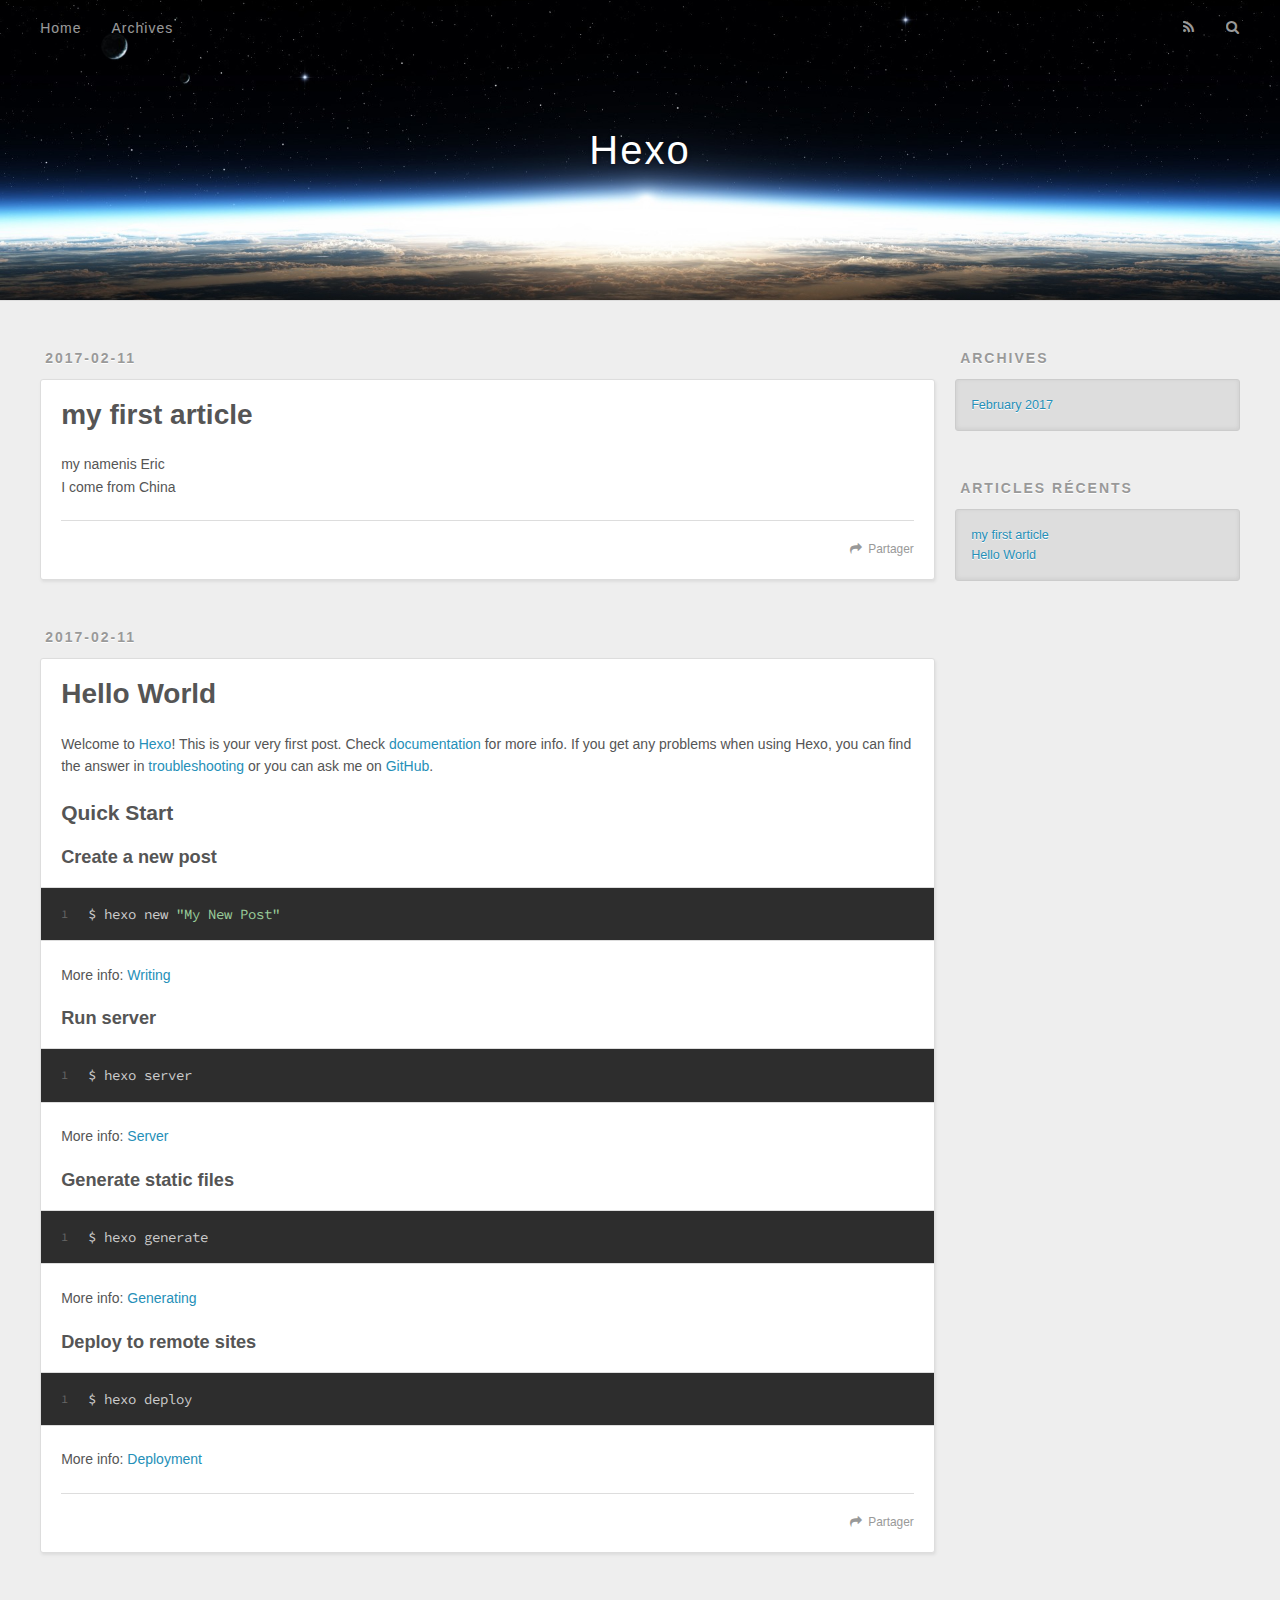
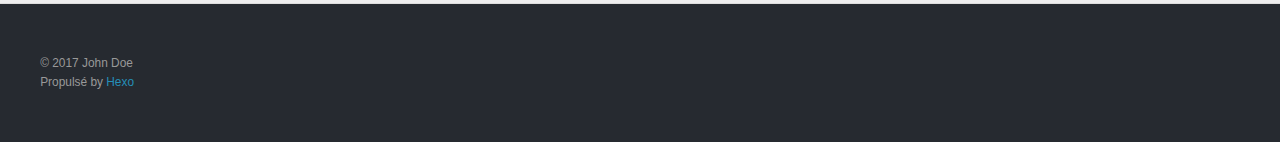
<file: index.html>
<!DOCTYPE html>
<html>
<head>
  <meta charset="utf-8">
  
  <title>Hexo</title>
  <meta name="viewport" content="width=device-width, initial-scale=1, maximum-scale=1">
  <meta property="og:type" content="website">
<meta property="og:title" content="Hexo">
<meta property="og:url" content="http://yoursite.com/index.html">
<meta property="og:site_name" content="Hexo">
<meta name="twitter:card" content="summary">
<meta name="twitter:title" content="Hexo">
  
    <link rel="alternate" href="/atom.xml" title="Hexo" type="application/atom+xml">
  
  
    <link rel="icon" href="/favicon.png">
  
  
    <link href="//fonts.googleapis.com/css?family=Source+Code+Pro" rel="stylesheet" type="text/css">
  
  <link rel="stylesheet" href="/css/style.css">
  

</head>

<body>
  <div id="container">
    <div id="wrap">
      <header id="header">
  <div id="banner"></div>
  <div id="header-outer" class="outer">
    <div id="header-title" class="inner">
      <h1 id="logo-wrap">
        <a href="/" id="logo">Hexo</a>
      </h1>
      
    </div>
    <div id="header-inner" class="inner">
      <nav id="main-nav">
        <a id="main-nav-toggle" class="nav-icon"></a>
        
          <a class="main-nav-link" href="/">Home</a>
        
          <a class="main-nav-link" href="/archives">Archives</a>
        
      </nav>
      <nav id="sub-nav">
        
          <a id="nav-rss-link" class="nav-icon" href="/atom.xml" title="Flux RSS"></a>
        
        <a id="nav-search-btn" class="nav-icon" title="Rechercher"></a>
      </nav>
      <div id="search-form-wrap">
        <form action="//google.com/search" method="get" accept-charset="UTF-8" class="search-form"><input type="search" name="q" results="0" class="search-form-input" placeholder="Search"><button type="submit" class="search-form-submit">&#xF002;</button><input type="hidden" name="sitesearch" value="http://yoursite.com"></form>
      </div>
    </div>
  </div>
</header>
      <div class="outer">
        <section id="main">
  
    <article id="post-my-first-article" class="article article-type-post" itemscope itemprop="blogPost">
  <div class="article-meta">
    <a href="/2017/02/11/my-first-article/" class="article-date">
  <time datetime="2017-02-11T08:47:17.000Z" itemprop="datePublished">2017-02-11</time>
</a>
    
  </div>
  <div class="article-inner">
    
    
      <header class="article-header">
        
  
    <h1 itemprop="name">
      <a class="article-title" href="/2017/02/11/my-first-article/">my first article</a>
    </h1>
  

      </header>
    
    <div class="article-entry" itemprop="articleBody">
      
        <p>my namenis Eric<br>I come from China</p>

      
    </div>
    <footer class="article-footer">
      <a data-url="http://yoursite.com/2017/02/11/my-first-article/" data-id="ciz10hajr0000c9q2bzvcbo44" class="article-share-link">Partager</a>
      
      
    </footer>
  </div>
  
</article>


  
    <article id="post-hello-world" class="article article-type-post" itemscope itemprop="blogPost">
  <div class="article-meta">
    <a href="/2017/02/11/hello-world/" class="article-date">
  <time datetime="2017-02-11T08:31:29.000Z" itemprop="datePublished">2017-02-11</time>
</a>
    
  </div>
  <div class="article-inner">
    
    
      <header class="article-header">
        
  
    <h1 itemprop="name">
      <a class="article-title" href="/2017/02/11/hello-world/">Hello World</a>
    </h1>
  

      </header>
    
    <div class="article-entry" itemprop="articleBody">
      
        <p>Welcome to <a href="https://hexo.io/" target="_blank" rel="external">Hexo</a>! This is your very first post. Check <a href="https://hexo.io/docs/" target="_blank" rel="external">documentation</a> for more info. If you get any problems when using Hexo, you can find the answer in <a href="https://hexo.io/docs/troubleshooting.html" target="_blank" rel="external">troubleshooting</a> or you can ask me on <a href="https://github.com/hexojs/hexo/issues" target="_blank" rel="external">GitHub</a>.</p>
<h2 id="Quick-Start"><a href="#Quick-Start" class="headerlink" title="Quick Start"></a>Quick Start</h2><h3 id="Create-a-new-post"><a href="#Create-a-new-post" class="headerlink" title="Create a new post"></a>Create a new post</h3><figure class="highlight bash"><table><tr><td class="gutter"><pre><div class="line">1</div></pre></td><td class="code"><pre><div class="line">$ hexo new <span class="string">"My New Post"</span></div></pre></td></tr></table></figure>
<p>More info: <a href="https://hexo.io/docs/writing.html" target="_blank" rel="external">Writing</a></p>
<h3 id="Run-server"><a href="#Run-server" class="headerlink" title="Run server"></a>Run server</h3><figure class="highlight bash"><table><tr><td class="gutter"><pre><div class="line">1</div></pre></td><td class="code"><pre><div class="line">$ hexo server</div></pre></td></tr></table></figure>
<p>More info: <a href="https://hexo.io/docs/server.html" target="_blank" rel="external">Server</a></p>
<h3 id="Generate-static-files"><a href="#Generate-static-files" class="headerlink" title="Generate static files"></a>Generate static files</h3><figure class="highlight bash"><table><tr><td class="gutter"><pre><div class="line">1</div></pre></td><td class="code"><pre><div class="line">$ hexo generate</div></pre></td></tr></table></figure>
<p>More info: <a href="https://hexo.io/docs/generating.html" target="_blank" rel="external">Generating</a></p>
<h3 id="Deploy-to-remote-sites"><a href="#Deploy-to-remote-sites" class="headerlink" title="Deploy to remote sites"></a>Deploy to remote sites</h3><figure class="highlight bash"><table><tr><td class="gutter"><pre><div class="line">1</div></pre></td><td class="code"><pre><div class="line">$ hexo deploy</div></pre></td></tr></table></figure>
<p>More info: <a href="https://hexo.io/docs/deployment.html" target="_blank" rel="external">Deployment</a></p>

      
    </div>
    <footer class="article-footer">
      <a data-url="http://yoursite.com/2017/02/11/hello-world/" data-id="ciz10hajv0001c9q2x1kesl82" class="article-share-link">Partager</a>
      
      
    </footer>
  </div>
  
</article>


  

</section>
        
          <aside id="sidebar">
  
    

  
    

  
    
  
    
  <div class="widget-wrap">
    <h3 class="widget-title">Archives</h3>
    <div class="widget">
      <ul class="archive-list"><li class="archive-list-item"><a class="archive-list-link" href="/archives/2017/02/">February 2017</a></li></ul>
    </div>
  </div>


  
    
  <div class="widget-wrap">
    <h3 class="widget-title">Articles récents</h3>
    <div class="widget">
      <ul>
        
          <li>
            <a href="/2017/02/11/my-first-article/">my first article</a>
          </li>
        
          <li>
            <a href="/2017/02/11/hello-world/">Hello World</a>
          </li>
        
      </ul>
    </div>
  </div>

  
</aside>
        
      </div>
      <footer id="footer">
  
  <div class="outer">
    <div id="footer-info" class="inner">
      &copy; 2017 John Doe<br>
      Propulsé by <a href="http://hexo.io/" target="_blank">Hexo</a>
    </div>
  </div>
</footer>
    </div>
    <nav id="mobile-nav">
  
    <a href="/" class="mobile-nav-link">Home</a>
  
    <a href="/archives" class="mobile-nav-link">Archives</a>
  
</nav>
    

<script src="//ajax.googleapis.com/ajax/libs/jquery/2.0.3/jquery.min.js"></script>


  <link rel="stylesheet" href="/fancybox/jquery.fancybox.css">
  <script src="/fancybox/jquery.fancybox.pack.js"></script>


<script src="/js/script.js"></script>

  </div>
</body>
</html>
</file>
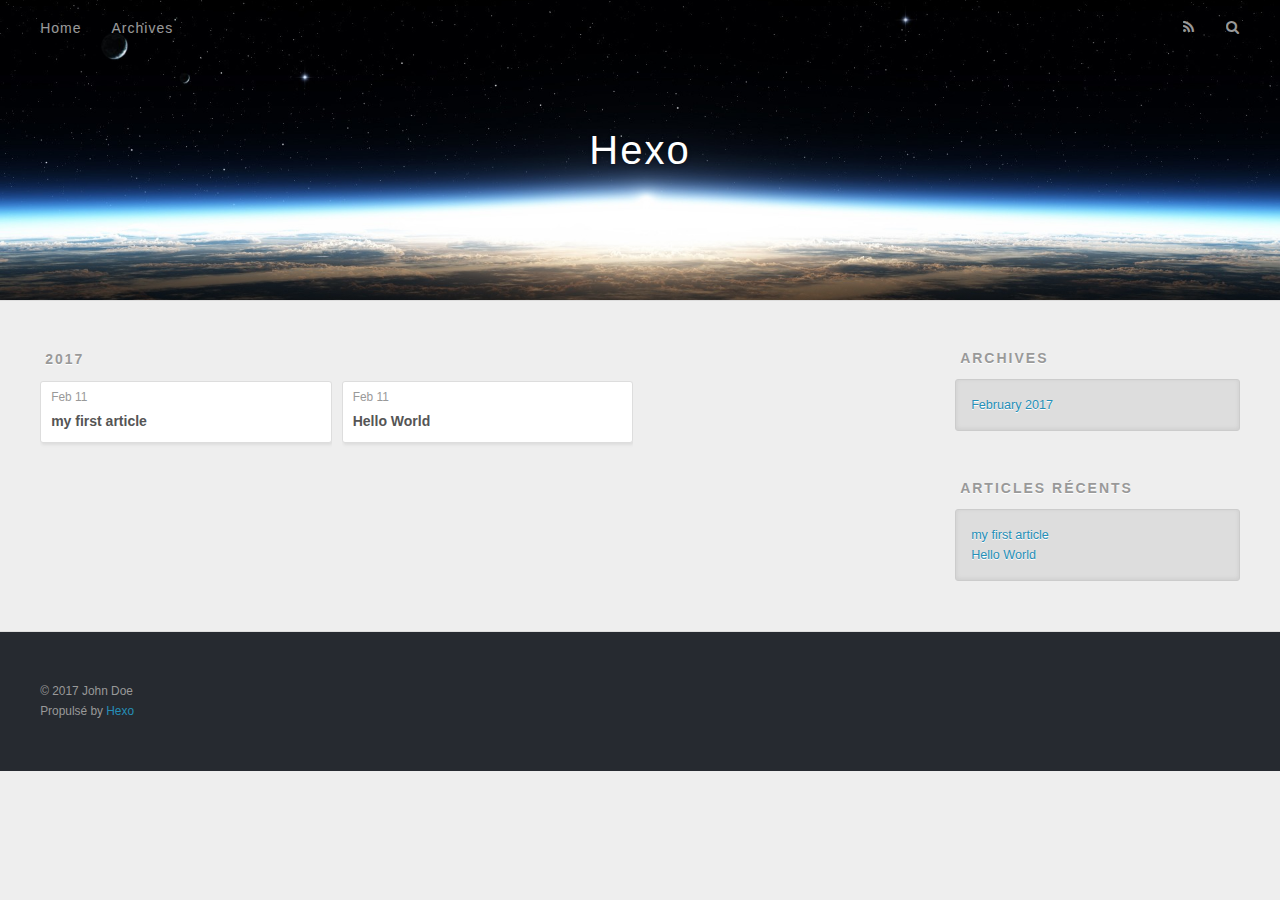
<file: archives/index.html>
<!DOCTYPE html>
<html>
<head>
  <meta charset="utf-8">
  
  <title>Archives | Hexo</title>
  <meta name="viewport" content="width=device-width, initial-scale=1, maximum-scale=1">
  <meta property="og:type" content="website">
<meta property="og:title" content="Hexo">
<meta property="og:url" content="http://yoursite.com/archives/index.html">
<meta property="og:site_name" content="Hexo">
<meta name="twitter:card" content="summary">
<meta name="twitter:title" content="Hexo">
  
    <link rel="alternate" href="/atom.xml" title="Hexo" type="application/atom+xml">
  
  
    <link rel="icon" href="/favicon.png">
  
  
    <link href="//fonts.googleapis.com/css?family=Source+Code+Pro" rel="stylesheet" type="text/css">
  
  <link rel="stylesheet" href="/css/style.css">
  

</head>

<body>
  <div id="container">
    <div id="wrap">
      <header id="header">
  <div id="banner"></div>
  <div id="header-outer" class="outer">
    <div id="header-title" class="inner">
      <h1 id="logo-wrap">
        <a href="/" id="logo">Hexo</a>
      </h1>
      
    </div>
    <div id="header-inner" class="inner">
      <nav id="main-nav">
        <a id="main-nav-toggle" class="nav-icon"></a>
        
          <a class="main-nav-link" href="/">Home</a>
        
          <a class="main-nav-link" href="/archives">Archives</a>
        
      </nav>
      <nav id="sub-nav">
        
          <a id="nav-rss-link" class="nav-icon" href="/atom.xml" title="Flux RSS"></a>
        
        <a id="nav-search-btn" class="nav-icon" title="Rechercher"></a>
      </nav>
      <div id="search-form-wrap">
        <form action="//google.com/search" method="get" accept-charset="UTF-8" class="search-form"><input type="search" name="q" results="0" class="search-form-input" placeholder="Search"><button type="submit" class="search-form-submit">&#xF002;</button><input type="hidden" name="sitesearch" value="http://yoursite.com"></form>
      </div>
    </div>
  </div>
</header>
      <div class="outer">
        <section id="main">
  
  
    
    
      
      
      <section class="archives-wrap">
        <div class="archive-year-wrap">
          <a href="/archives/2017" class="archive-year">2017</a>
        </div>
        <div class="archives">
    
    <article class="archive-article archive-type-post">
  <div class="archive-article-inner">
    <header class="archive-article-header">
      <a href="/2017/02/11/my-first-article/" class="archive-article-date">
  <time datetime="2017-02-11T08:47:17.000Z" itemprop="datePublished">Feb 11</time>
</a>
      
  
    <h1 itemprop="name">
      <a class="archive-article-title" href="/2017/02/11/my-first-article/">my first article</a>
    </h1>
  

    </header>
  </div>
</article>
  
    
    
    <article class="archive-article archive-type-post">
  <div class="archive-article-inner">
    <header class="archive-article-header">
      <a href="/2017/02/11/hello-world/" class="archive-article-date">
  <time datetime="2017-02-11T08:31:29.000Z" itemprop="datePublished">Feb 11</time>
</a>
      
  
    <h1 itemprop="name">
      <a class="archive-article-title" href="/2017/02/11/hello-world/">Hello World</a>
    </h1>
  

    </header>
  </div>
</article>
  
  
    </div></section>
  

</section>
        
          <aside id="sidebar">
  
    

  
    

  
    
  
    
  <div class="widget-wrap">
    <h3 class="widget-title">Archives</h3>
    <div class="widget">
      <ul class="archive-list"><li class="archive-list-item"><a class="archive-list-link" href="/archives/2017/02/">February 2017</a></li></ul>
    </div>
  </div>


  
    
  <div class="widget-wrap">
    <h3 class="widget-title">Articles récents</h3>
    <div class="widget">
      <ul>
        
          <li>
            <a href="/2017/02/11/my-first-article/">my first article</a>
          </li>
        
          <li>
            <a href="/2017/02/11/hello-world/">Hello World</a>
          </li>
        
      </ul>
    </div>
  </div>

  
</aside>
        
      </div>
      <footer id="footer">
  
  <div class="outer">
    <div id="footer-info" class="inner">
      &copy; 2017 John Doe<br>
      Propulsé by <a href="http://hexo.io/" target="_blank">Hexo</a>
    </div>
  </div>
</footer>
    </div>
    <nav id="mobile-nav">
  
    <a href="/" class="mobile-nav-link">Home</a>
  
    <a href="/archives" class="mobile-nav-link">Archives</a>
  
</nav>
    

<script src="//ajax.googleapis.com/ajax/libs/jquery/2.0.3/jquery.min.js"></script>


  <link rel="stylesheet" href="/fancybox/jquery.fancybox.css">
  <script src="/fancybox/jquery.fancybox.pack.js"></script>


<script src="/js/script.js"></script>

  </div>
</body>
</html>
</file>
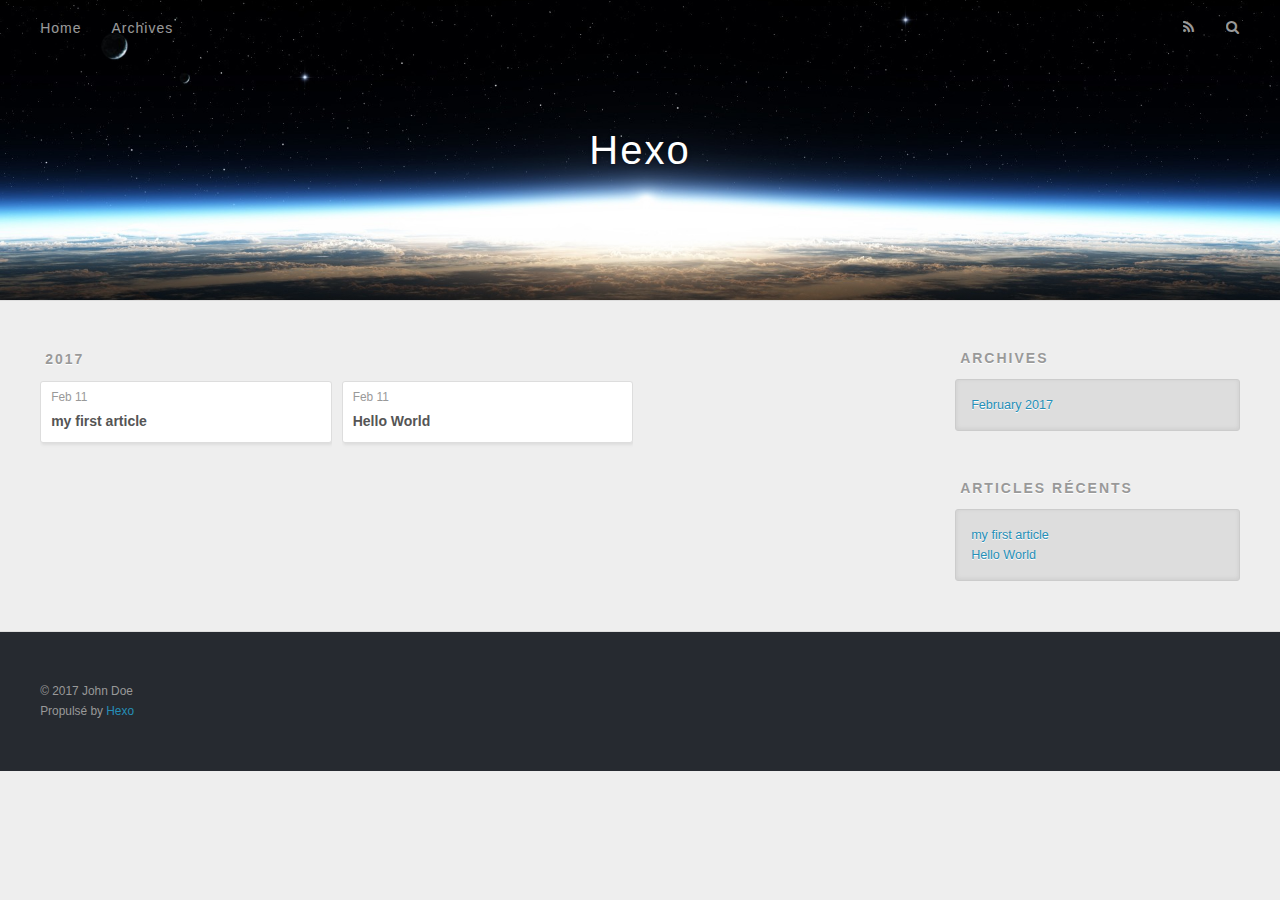
<file: archives/2017/index.html>
<!DOCTYPE html>
<html>
<head>
  <meta charset="utf-8">
  
  <title>Archives: 2017 | Hexo</title>
  <meta name="viewport" content="width=device-width, initial-scale=1, maximum-scale=1">
  <meta property="og:type" content="website">
<meta property="og:title" content="Hexo">
<meta property="og:url" content="http://yoursite.com/archives/2017/index.html">
<meta property="og:site_name" content="Hexo">
<meta name="twitter:card" content="summary">
<meta name="twitter:title" content="Hexo">
  
    <link rel="alternate" href="/atom.xml" title="Hexo" type="application/atom+xml">
  
  
    <link rel="icon" href="/favicon.png">
  
  
    <link href="//fonts.googleapis.com/css?family=Source+Code+Pro" rel="stylesheet" type="text/css">
  
  <link rel="stylesheet" href="/css/style.css">
  

</head>

<body>
  <div id="container">
    <div id="wrap">
      <header id="header">
  <div id="banner"></div>
  <div id="header-outer" class="outer">
    <div id="header-title" class="inner">
      <h1 id="logo-wrap">
        <a href="/" id="logo">Hexo</a>
      </h1>
      
    </div>
    <div id="header-inner" class="inner">
      <nav id="main-nav">
        <a id="main-nav-toggle" class="nav-icon"></a>
        
          <a class="main-nav-link" href="/">Home</a>
        
          <a class="main-nav-link" href="/archives">Archives</a>
        
      </nav>
      <nav id="sub-nav">
        
          <a id="nav-rss-link" class="nav-icon" href="/atom.xml" title="Flux RSS"></a>
        
        <a id="nav-search-btn" class="nav-icon" title="Rechercher"></a>
      </nav>
      <div id="search-form-wrap">
        <form action="//google.com/search" method="get" accept-charset="UTF-8" class="search-form"><input type="search" name="q" results="0" class="search-form-input" placeholder="Search"><button type="submit" class="search-form-submit">&#xF002;</button><input type="hidden" name="sitesearch" value="http://yoursite.com"></form>
      </div>
    </div>
  </div>
</header>
      <div class="outer">
        <section id="main">
  
  
    
    
      
      
      <section class="archives-wrap">
        <div class="archive-year-wrap">
          <a href="/archives/2017" class="archive-year">2017</a>
        </div>
        <div class="archives">
    
    <article class="archive-article archive-type-post">
  <div class="archive-article-inner">
    <header class="archive-article-header">
      <a href="/2017/02/11/my-first-article/" class="archive-article-date">
  <time datetime="2017-02-11T08:47:17.000Z" itemprop="datePublished">Feb 11</time>
</a>
      
  
    <h1 itemprop="name">
      <a class="archive-article-title" href="/2017/02/11/my-first-article/">my first article</a>
    </h1>
  

    </header>
  </div>
</article>
  
    
    
    <article class="archive-article archive-type-post">
  <div class="archive-article-inner">
    <header class="archive-article-header">
      <a href="/2017/02/11/hello-world/" class="archive-article-date">
  <time datetime="2017-02-11T08:31:29.000Z" itemprop="datePublished">Feb 11</time>
</a>
      
  
    <h1 itemprop="name">
      <a class="archive-article-title" href="/2017/02/11/hello-world/">Hello World</a>
    </h1>
  

    </header>
  </div>
</article>
  
  
    </div></section>
  

</section>
        
          <aside id="sidebar">
  
    

  
    

  
    
  
    
  <div class="widget-wrap">
    <h3 class="widget-title">Archives</h3>
    <div class="widget">
      <ul class="archive-list"><li class="archive-list-item"><a class="archive-list-link" href="/archives/2017/02/">February 2017</a></li></ul>
    </div>
  </div>


  
    
  <div class="widget-wrap">
    <h3 class="widget-title">Articles récents</h3>
    <div class="widget">
      <ul>
        
          <li>
            <a href="/2017/02/11/my-first-article/">my first article</a>
          </li>
        
          <li>
            <a href="/2017/02/11/hello-world/">Hello World</a>
          </li>
        
      </ul>
    </div>
  </div>

  
</aside>
        
      </div>
      <footer id="footer">
  
  <div class="outer">
    <div id="footer-info" class="inner">
      &copy; 2017 John Doe<br>
      Propulsé by <a href="http://hexo.io/" target="_blank">Hexo</a>
    </div>
  </div>
</footer>
    </div>
    <nav id="mobile-nav">
  
    <a href="/" class="mobile-nav-link">Home</a>
  
    <a href="/archives" class="mobile-nav-link">Archives</a>
  
</nav>
    

<script src="//ajax.googleapis.com/ajax/libs/jquery/2.0.3/jquery.min.js"></script>


  <link rel="stylesheet" href="/fancybox/jquery.fancybox.css">
  <script src="/fancybox/jquery.fancybox.pack.js"></script>


<script src="/js/script.js"></script>

  </div>
</body>
</html>
</file>
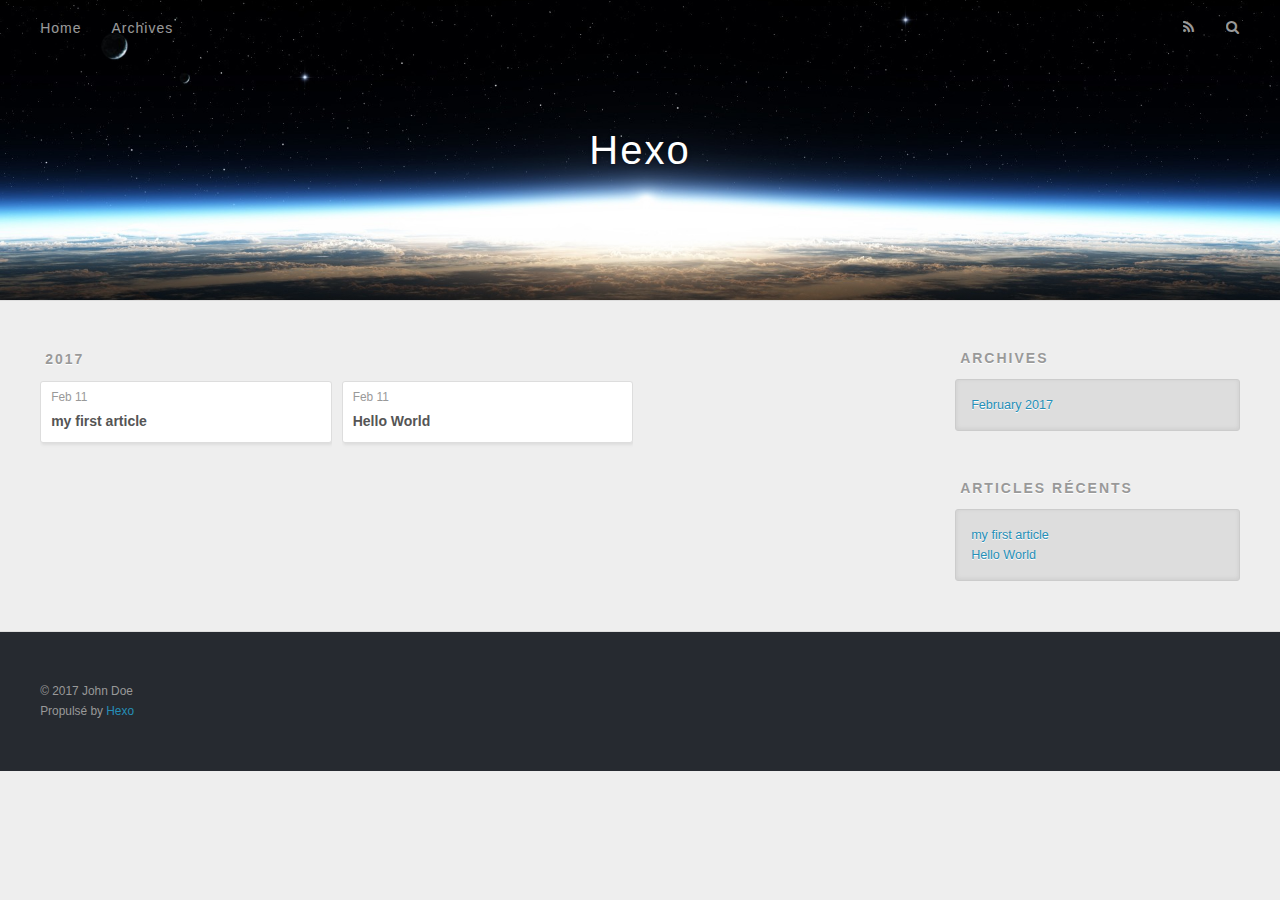
<file: archives/2017/02/index.html>
<!DOCTYPE html>
<html>
<head>
  <meta charset="utf-8">
  
  <title>Archives: 2017/2 | Hexo</title>
  <meta name="viewport" content="width=device-width, initial-scale=1, maximum-scale=1">
  <meta property="og:type" content="website">
<meta property="og:title" content="Hexo">
<meta property="og:url" content="http://yoursite.com/archives/2017/02/index.html">
<meta property="og:site_name" content="Hexo">
<meta name="twitter:card" content="summary">
<meta name="twitter:title" content="Hexo">
  
    <link rel="alternate" href="/atom.xml" title="Hexo" type="application/atom+xml">
  
  
    <link rel="icon" href="/favicon.png">
  
  
    <link href="//fonts.googleapis.com/css?family=Source+Code+Pro" rel="stylesheet" type="text/css">
  
  <link rel="stylesheet" href="/css/style.css">
  

</head>

<body>
  <div id="container">
    <div id="wrap">
      <header id="header">
  <div id="banner"></div>
  <div id="header-outer" class="outer">
    <div id="header-title" class="inner">
      <h1 id="logo-wrap">
        <a href="/" id="logo">Hexo</a>
      </h1>
      
    </div>
    <div id="header-inner" class="inner">
      <nav id="main-nav">
        <a id="main-nav-toggle" class="nav-icon"></a>
        
          <a class="main-nav-link" href="/">Home</a>
        
          <a class="main-nav-link" href="/archives">Archives</a>
        
      </nav>
      <nav id="sub-nav">
        
          <a id="nav-rss-link" class="nav-icon" href="/atom.xml" title="Flux RSS"></a>
        
        <a id="nav-search-btn" class="nav-icon" title="Rechercher"></a>
      </nav>
      <div id="search-form-wrap">
        <form action="//google.com/search" method="get" accept-charset="UTF-8" class="search-form"><input type="search" name="q" results="0" class="search-form-input" placeholder="Search"><button type="submit" class="search-form-submit">&#xF002;</button><input type="hidden" name="sitesearch" value="http://yoursite.com"></form>
      </div>
    </div>
  </div>
</header>
      <div class="outer">
        <section id="main">
  
  
    
    
      
      
      <section class="archives-wrap">
        <div class="archive-year-wrap">
          <a href="/archives/2017" class="archive-year">2017</a>
        </div>
        <div class="archives">
    
    <article class="archive-article archive-type-post">
  <div class="archive-article-inner">
    <header class="archive-article-header">
      <a href="/2017/02/11/my-first-article/" class="archive-article-date">
  <time datetime="2017-02-11T08:47:17.000Z" itemprop="datePublished">Feb 11</time>
</a>
      
  
    <h1 itemprop="name">
      <a class="archive-article-title" href="/2017/02/11/my-first-article/">my first article</a>
    </h1>
  

    </header>
  </div>
</article>
  
    
    
    <article class="archive-article archive-type-post">
  <div class="archive-article-inner">
    <header class="archive-article-header">
      <a href="/2017/02/11/hello-world/" class="archive-article-date">
  <time datetime="2017-02-11T08:31:29.000Z" itemprop="datePublished">Feb 11</time>
</a>
      
  
    <h1 itemprop="name">
      <a class="archive-article-title" href="/2017/02/11/hello-world/">Hello World</a>
    </h1>
  

    </header>
  </div>
</article>
  
  
    </div></section>
  

</section>
        
          <aside id="sidebar">
  
    

  
    

  
    
  
    
  <div class="widget-wrap">
    <h3 class="widget-title">Archives</h3>
    <div class="widget">
      <ul class="archive-list"><li class="archive-list-item"><a class="archive-list-link" href="/archives/2017/02/">February 2017</a></li></ul>
    </div>
  </div>


  
    
  <div class="widget-wrap">
    <h3 class="widget-title">Articles récents</h3>
    <div class="widget">
      <ul>
        
          <li>
            <a href="/2017/02/11/my-first-article/">my first article</a>
          </li>
        
          <li>
            <a href="/2017/02/11/hello-world/">Hello World</a>
          </li>
        
      </ul>
    </div>
  </div>

  
</aside>
        
      </div>
      <footer id="footer">
  
  <div class="outer">
    <div id="footer-info" class="inner">
      &copy; 2017 John Doe<br>
      Propulsé by <a href="http://hexo.io/" target="_blank">Hexo</a>
    </div>
  </div>
</footer>
    </div>
    <nav id="mobile-nav">
  
    <a href="/" class="mobile-nav-link">Home</a>
  
    <a href="/archives" class="mobile-nav-link">Archives</a>
  
</nav>
    

<script src="//ajax.googleapis.com/ajax/libs/jquery/2.0.3/jquery.min.js"></script>


  <link rel="stylesheet" href="/fancybox/jquery.fancybox.css">
  <script src="/fancybox/jquery.fancybox.pack.js"></script>


<script src="/js/script.js"></script>

  </div>
</body>
</html>
</file>
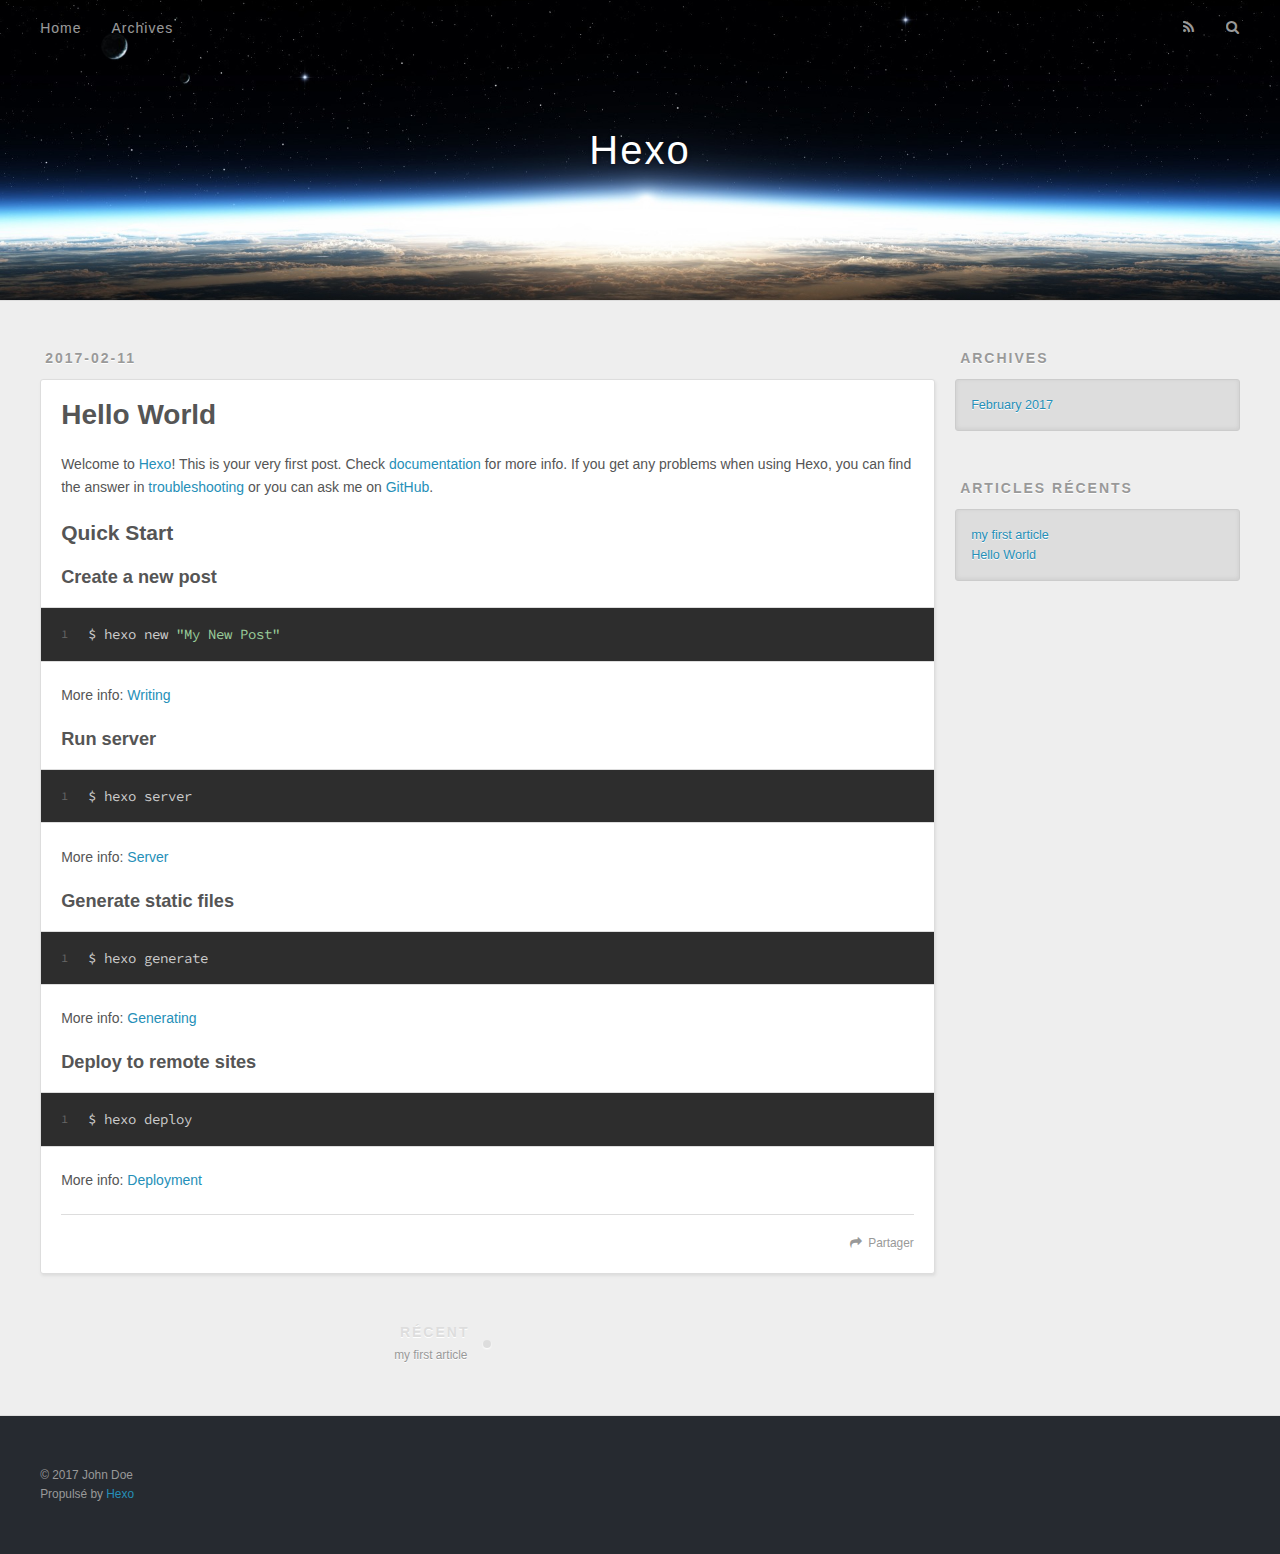
<file: 2017/02/11/hello-world/index.html>
<!DOCTYPE html>
<html>
<head>
  <meta charset="utf-8">
  
  <title>Hello World | Hexo</title>
  <meta name="viewport" content="width=device-width, initial-scale=1, maximum-scale=1">
  <meta name="description" content="Welcome to Hexo! This is your very first post. Check documentation for more info. If you get any problems when using Hexo, you can find the answer in troubleshooting or you can ask me on GitHub.
Quick">
<meta property="og:type" content="article">
<meta property="og:title" content="Hello World">
<meta property="og:url" content="http://yoursite.com/2017/02/11/hello-world/index.html">
<meta property="og:site_name" content="Hexo">
<meta property="og:description" content="Welcome to Hexo! This is your very first post. Check documentation for more info. If you get any problems when using Hexo, you can find the answer in troubleshooting or you can ask me on GitHub.
Quick">
<meta property="og:updated_time" content="2017-02-11T08:31:29.000Z">
<meta name="twitter:card" content="summary">
<meta name="twitter:title" content="Hello World">
<meta name="twitter:description" content="Welcome to Hexo! This is your very first post. Check documentation for more info. If you get any problems when using Hexo, you can find the answer in troubleshooting or you can ask me on GitHub.
Quick">
  
    <link rel="alternate" href="/atom.xml" title="Hexo" type="application/atom+xml">
  
  
    <link rel="icon" href="/favicon.png">
  
  
    <link href="//fonts.googleapis.com/css?family=Source+Code+Pro" rel="stylesheet" type="text/css">
  
  <link rel="stylesheet" href="/css/style.css">
  

</head>

<body>
  <div id="container">
    <div id="wrap">
      <header id="header">
  <div id="banner"></div>
  <div id="header-outer" class="outer">
    <div id="header-title" class="inner">
      <h1 id="logo-wrap">
        <a href="/" id="logo">Hexo</a>
      </h1>
      
    </div>
    <div id="header-inner" class="inner">
      <nav id="main-nav">
        <a id="main-nav-toggle" class="nav-icon"></a>
        
          <a class="main-nav-link" href="/">Home</a>
        
          <a class="main-nav-link" href="/archives">Archives</a>
        
      </nav>
      <nav id="sub-nav">
        
          <a id="nav-rss-link" class="nav-icon" href="/atom.xml" title="Flux RSS"></a>
        
        <a id="nav-search-btn" class="nav-icon" title="Rechercher"></a>
      </nav>
      <div id="search-form-wrap">
        <form action="//google.com/search" method="get" accept-charset="UTF-8" class="search-form"><input type="search" name="q" results="0" class="search-form-input" placeholder="Search"><button type="submit" class="search-form-submit">&#xF002;</button><input type="hidden" name="sitesearch" value="http://yoursite.com"></form>
      </div>
    </div>
  </div>
</header>
      <div class="outer">
        <section id="main"><article id="post-hello-world" class="article article-type-post" itemscope itemprop="blogPost">
  <div class="article-meta">
    <a href="/2017/02/11/hello-world/" class="article-date">
  <time datetime="2017-02-11T08:31:29.000Z" itemprop="datePublished">2017-02-11</time>
</a>
    
  </div>
  <div class="article-inner">
    
    
      <header class="article-header">
        
  
    <h1 class="article-title" itemprop="name">
      Hello World
    </h1>
  

      </header>
    
    <div class="article-entry" itemprop="articleBody">
      
        <p>Welcome to <a href="https://hexo.io/" target="_blank" rel="external">Hexo</a>! This is your very first post. Check <a href="https://hexo.io/docs/" target="_blank" rel="external">documentation</a> for more info. If you get any problems when using Hexo, you can find the answer in <a href="https://hexo.io/docs/troubleshooting.html" target="_blank" rel="external">troubleshooting</a> or you can ask me on <a href="https://github.com/hexojs/hexo/issues" target="_blank" rel="external">GitHub</a>.</p>
<h2 id="Quick-Start"><a href="#Quick-Start" class="headerlink" title="Quick Start"></a>Quick Start</h2><h3 id="Create-a-new-post"><a href="#Create-a-new-post" class="headerlink" title="Create a new post"></a>Create a new post</h3><figure class="highlight bash"><table><tr><td class="gutter"><pre><div class="line">1</div></pre></td><td class="code"><pre><div class="line">$ hexo new <span class="string">"My New Post"</span></div></pre></td></tr></table></figure>
<p>More info: <a href="https://hexo.io/docs/writing.html" target="_blank" rel="external">Writing</a></p>
<h3 id="Run-server"><a href="#Run-server" class="headerlink" title="Run server"></a>Run server</h3><figure class="highlight bash"><table><tr><td class="gutter"><pre><div class="line">1</div></pre></td><td class="code"><pre><div class="line">$ hexo server</div></pre></td></tr></table></figure>
<p>More info: <a href="https://hexo.io/docs/server.html" target="_blank" rel="external">Server</a></p>
<h3 id="Generate-static-files"><a href="#Generate-static-files" class="headerlink" title="Generate static files"></a>Generate static files</h3><figure class="highlight bash"><table><tr><td class="gutter"><pre><div class="line">1</div></pre></td><td class="code"><pre><div class="line">$ hexo generate</div></pre></td></tr></table></figure>
<p>More info: <a href="https://hexo.io/docs/generating.html" target="_blank" rel="external">Generating</a></p>
<h3 id="Deploy-to-remote-sites"><a href="#Deploy-to-remote-sites" class="headerlink" title="Deploy to remote sites"></a>Deploy to remote sites</h3><figure class="highlight bash"><table><tr><td class="gutter"><pre><div class="line">1</div></pre></td><td class="code"><pre><div class="line">$ hexo deploy</div></pre></td></tr></table></figure>
<p>More info: <a href="https://hexo.io/docs/deployment.html" target="_blank" rel="external">Deployment</a></p>

      
    </div>
    <footer class="article-footer">
      <a data-url="http://yoursite.com/2017/02/11/hello-world/" data-id="ciz10hajv0001c9q2x1kesl82" class="article-share-link">Partager</a>
      
      
    </footer>
  </div>
  
    
<nav id="article-nav">
  
    <a href="/2017/02/11/my-first-article/" id="article-nav-newer" class="article-nav-link-wrap">
      <strong class="article-nav-caption">Récent</strong>
      <div class="article-nav-title">
        
          my first article
        
      </div>
    </a>
  
  
</nav>

  
</article>

</section>
        
          <aside id="sidebar">
  
    

  
    

  
    
  
    
  <div class="widget-wrap">
    <h3 class="widget-title">Archives</h3>
    <div class="widget">
      <ul class="archive-list"><li class="archive-list-item"><a class="archive-list-link" href="/archives/2017/02/">February 2017</a></li></ul>
    </div>
  </div>


  
    
  <div class="widget-wrap">
    <h3 class="widget-title">Articles récents</h3>
    <div class="widget">
      <ul>
        
          <li>
            <a href="/2017/02/11/my-first-article/">my first article</a>
          </li>
        
          <li>
            <a href="/2017/02/11/hello-world/">Hello World</a>
          </li>
        
      </ul>
    </div>
  </div>

  
</aside>
        
      </div>
      <footer id="footer">
  
  <div class="outer">
    <div id="footer-info" class="inner">
      &copy; 2017 John Doe<br>
      Propulsé by <a href="http://hexo.io/" target="_blank">Hexo</a>
    </div>
  </div>
</footer>
    </div>
    <nav id="mobile-nav">
  
    <a href="/" class="mobile-nav-link">Home</a>
  
    <a href="/archives" class="mobile-nav-link">Archives</a>
  
</nav>
    

<script src="//ajax.googleapis.com/ajax/libs/jquery/2.0.3/jquery.min.js"></script>


  <link rel="stylesheet" href="/fancybox/jquery.fancybox.css">
  <script src="/fancybox/jquery.fancybox.pack.js"></script>


<script src="/js/script.js"></script>

  </div>
</body>
</html>
</file>
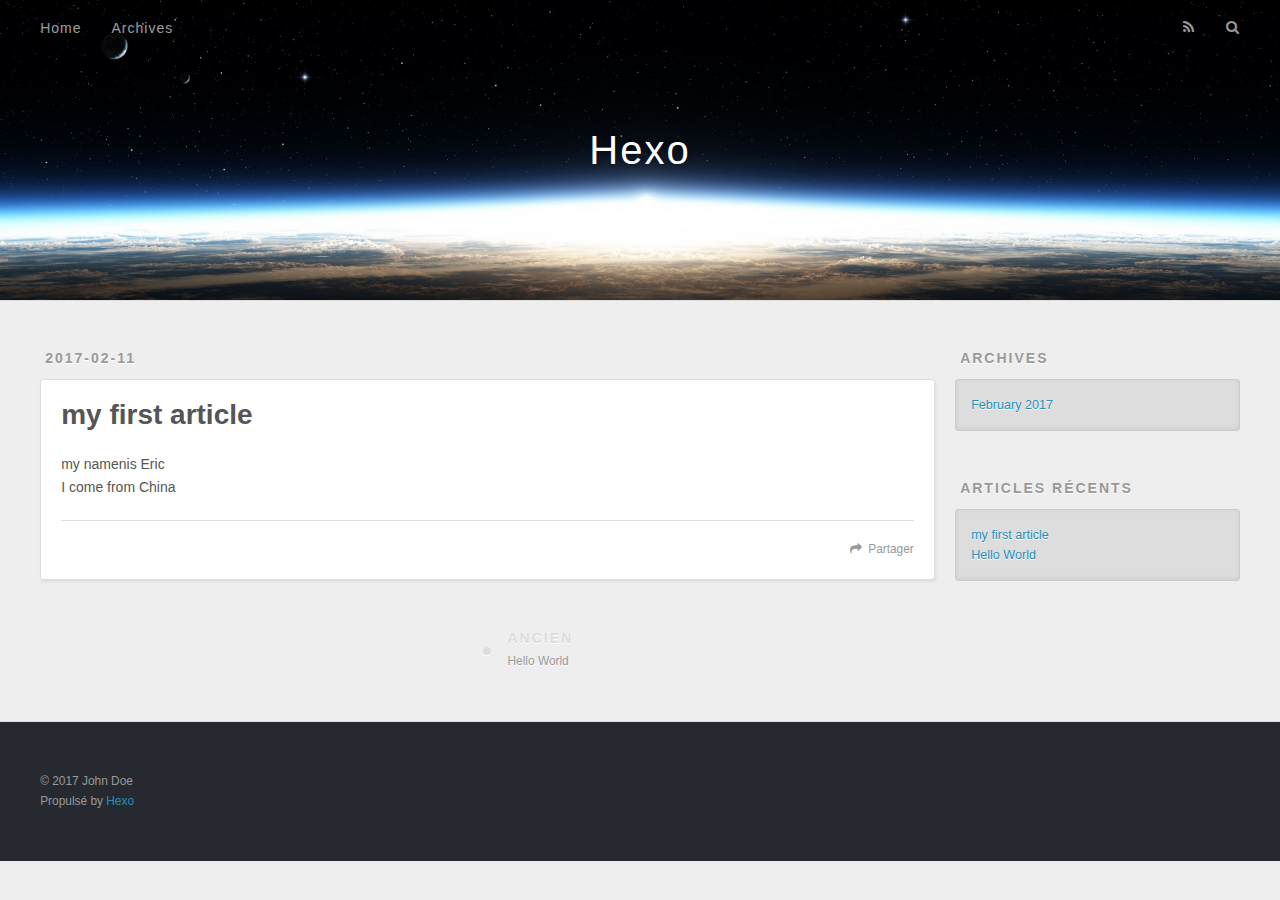
<file: 2017/02/11/my-first-article/index.html>
<!DOCTYPE html>
<html>
<head>
  <meta charset="utf-8">
  
  <title>my first article | Hexo</title>
  <meta name="viewport" content="width=device-width, initial-scale=1, maximum-scale=1">
  <meta name="description" content="my namenis EricI come from China">
<meta property="og:type" content="article">
<meta property="og:title" content="my first article">
<meta property="og:url" content="http://yoursite.com/2017/02/11/my-first-article/index.html">
<meta property="og:site_name" content="Hexo">
<meta property="og:description" content="my namenis EricI come from China">
<meta property="og:updated_time" content="2017-02-11T08:48:01.000Z">
<meta name="twitter:card" content="summary">
<meta name="twitter:title" content="my first article">
<meta name="twitter:description" content="my namenis EricI come from China">
  
    <link rel="alternate" href="/atom.xml" title="Hexo" type="application/atom+xml">
  
  
    <link rel="icon" href="/favicon.png">
  
  
    <link href="//fonts.googleapis.com/css?family=Source+Code+Pro" rel="stylesheet" type="text/css">
  
  <link rel="stylesheet" href="/css/style.css">
  

</head>

<body>
  <div id="container">
    <div id="wrap">
      <header id="header">
  <div id="banner"></div>
  <div id="header-outer" class="outer">
    <div id="header-title" class="inner">
      <h1 id="logo-wrap">
        <a href="/" id="logo">Hexo</a>
      </h1>
      
    </div>
    <div id="header-inner" class="inner">
      <nav id="main-nav">
        <a id="main-nav-toggle" class="nav-icon"></a>
        
          <a class="main-nav-link" href="/">Home</a>
        
          <a class="main-nav-link" href="/archives">Archives</a>
        
      </nav>
      <nav id="sub-nav">
        
          <a id="nav-rss-link" class="nav-icon" href="/atom.xml" title="Flux RSS"></a>
        
        <a id="nav-search-btn" class="nav-icon" title="Rechercher"></a>
      </nav>
      <div id="search-form-wrap">
        <form action="//google.com/search" method="get" accept-charset="UTF-8" class="search-form"><input type="search" name="q" results="0" class="search-form-input" placeholder="Search"><button type="submit" class="search-form-submit">&#xF002;</button><input type="hidden" name="sitesearch" value="http://yoursite.com"></form>
      </div>
    </div>
  </div>
</header>
      <div class="outer">
        <section id="main"><article id="post-my-first-article" class="article article-type-post" itemscope itemprop="blogPost">
  <div class="article-meta">
    <a href="/2017/02/11/my-first-article/" class="article-date">
  <time datetime="2017-02-11T08:47:17.000Z" itemprop="datePublished">2017-02-11</time>
</a>
    
  </div>
  <div class="article-inner">
    
    
      <header class="article-header">
        
  
    <h1 class="article-title" itemprop="name">
      my first article
    </h1>
  

      </header>
    
    <div class="article-entry" itemprop="articleBody">
      
        <p>my namenis Eric<br>I come from China</p>

      
    </div>
    <footer class="article-footer">
      <a data-url="http://yoursite.com/2017/02/11/my-first-article/" data-id="ciz10hajr0000c9q2bzvcbo44" class="article-share-link">Partager</a>
      
      
    </footer>
  </div>
  
    
<nav id="article-nav">
  
  
    <a href="/2017/02/11/hello-world/" id="article-nav-older" class="article-nav-link-wrap">
      <strong class="article-nav-caption">Ancien</strong>
      <div class="article-nav-title">Hello World</div>
    </a>
  
</nav>

  
</article>

</section>
        
          <aside id="sidebar">
  
    

  
    

  
    
  
    
  <div class="widget-wrap">
    <h3 class="widget-title">Archives</h3>
    <div class="widget">
      <ul class="archive-list"><li class="archive-list-item"><a class="archive-list-link" href="/archives/2017/02/">February 2017</a></li></ul>
    </div>
  </div>


  
    
  <div class="widget-wrap">
    <h3 class="widget-title">Articles récents</h3>
    <div class="widget">
      <ul>
        
          <li>
            <a href="/2017/02/11/my-first-article/">my first article</a>
          </li>
        
          <li>
            <a href="/2017/02/11/hello-world/">Hello World</a>
          </li>
        
      </ul>
    </div>
  </div>

  
</aside>
        
      </div>
      <footer id="footer">
  
  <div class="outer">
    <div id="footer-info" class="inner">
      &copy; 2017 John Doe<br>
      Propulsé by <a href="http://hexo.io/" target="_blank">Hexo</a>
    </div>
  </div>
</footer>
    </div>
    <nav id="mobile-nav">
  
    <a href="/" class="mobile-nav-link">Home</a>
  
    <a href="/archives" class="mobile-nav-link">Archives</a>
  
</nav>
    

<script src="//ajax.googleapis.com/ajax/libs/jquery/2.0.3/jquery.min.js"></script>


  <link rel="stylesheet" href="/fancybox/jquery.fancybox.css">
  <script src="/fancybox/jquery.fancybox.pack.js"></script>


<script src="/js/script.js"></script>

  </div>
</body>
</html>
</file>
<file: css/style.css>
body {
  width: 100%;
}
body:before,
body:after {
  content: "";
  display: table;
}
body:after {
  clear: both;
}
html,
body,
div,
span,
applet,
object,
iframe,
h1,
h2,
h3,
h4,
h5,
h6,
p,
blockquote,
pre,
a,
abbr,
acronym,
address,
big,
cite,
code,
del,
dfn,
em,
img,
ins,
kbd,
q,
s,
samp,
small,
strike,
strong,
sub,
sup,
tt,
var,
dl,
dt,
dd,
ol,
ul,
li,
fieldset,
form,
label,
legend,
table,
caption,
tbody,
tfoot,
thead,
tr,
th,
td {
  margin: 0;
  padding: 0;
  border: 0;
  outline: 0;
  font-weight: inherit;
  font-style: inherit;
  font-family: inherit;
  font-size: 100%;
  vertical-align: baseline;
}
body {
  line-height: 1;
  color: #000;
  background: #fff;
}
ol,
ul {
  list-style: none;
}
table {
  border-collapse: separate;
  border-spacing: 0;
  vertical-align: middle;
}
caption,
th,
td {
  text-align: left;
  font-weight: normal;
  vertical-align: middle;
}
a img {
  border: none;
}
input,
button {
  margin: 0;
  padding: 0;
}
input::-moz-focus-inner,
button::-moz-focus-inner {
  border: 0;
  padding: 0;
}
@font-face {
  font-family: FontAwesome;
  font-style: normal;
  font-weight: normal;
  src: url("fonts/fontawesome-webfont.eot?v=#4.0.3");
  src: url("fonts/fontawesome-webfont.eot?#iefix&v=#4.0.3") format("embedded-opentype"), url("fonts/fontawesome-webfont.woff?v=#4.0.3") format("woff"), url("fonts/fontawesome-webfont.ttf?v=#4.0.3") format("truetype"), url("fonts/fontawesome-webfont.svg#fontawesomeregular?v=#4.0.3") format("svg");
}
html,
body,
#container {
  height: 100%;
}
body {
  background: #eee;
  font: 14px "Helvetica Neue", Helvetica, Arial, sans-serif;
  -webkit-text-size-adjust: 100%;
}
.outer {
  max-width: 1220px;
  margin: 0 auto;
  padding: 0 20px;
}
.outer:before,
.outer:after {
  content: "";
  display: table;
}
.outer:after {
  clear: both;
}
.inner {
  display: inline;
  float: left;
  width: 98.33333333333333%;
  margin: 0 0.833333333333333%;
}
.left,
.alignleft {
  float: left;
}
.right,
.alignright {
  float: right;
}
.clear {
  clear: both;
}
#container {
  position: relative;
}
.mobile-nav-on {
  overflow: hidden;
}
#wrap {
  height: 100%;
  width: 100%;
  position: absolute;
  top: 0;
  left: 0;
  -webkit-transition: 0.2s ease-out;
  -moz-transition: 0.2s ease-out;
  -ms-transition: 0.2s ease-out;
  transition: 0.2s ease-out;
  z-index: 1;
  background: #eee;
}
.mobile-nav-on #wrap {
  left: 280px;
}
@media screen and (min-width: 768px) {
  #main {
    display: inline;
    float: left;
    width: 73.33333333333333%;
    margin: 0 0.833333333333333%;
  }
}
.article-date,
.article-category-link,
.archive-year,
.widget-title {
  text-decoration: none;
  text-transform: uppercase;
  letter-spacing: 2px;
  color: #999;
  margin-bottom: 1em;
  margin-left: 5px;
  line-height: 1em;
  text-shadow: 0 1px #fff;
  font-weight: bold;
}
.article-inner,
.archive-article-inner {
  background: #fff;
  -webkit-box-shadow: 1px 2px 3px #ddd;
  box-shadow: 1px 2px 3px #ddd;
  border: 1px solid #ddd;
  border-radius: 3px;
}
.article-entry h1,
.widget h1 {
  font-size: 2em;
}
.article-entry h2,
.widget h2 {
  font-size: 1.5em;
}
.article-entry h3,
.widget h3 {
  font-size: 1.3em;
}
.article-entry h4,
.widget h4 {
  font-size: 1.2em;
}
.article-entry h5,
.widget h5 {
  font-size: 1em;
}
.article-entry h6,
.widget h6 {
  font-size: 1em;
  color: #999;
}
.article-entry hr,
.widget hr {
  border: 1px dashed #ddd;
}
.article-entry strong,
.widget strong {
  font-weight: bold;
}
.article-entry em,
.widget em,
.article-entry cite,
.widget cite {
  font-style: italic;
}
.article-entry sup,
.widget sup,
.article-entry sub,
.widget sub {
  font-size: 0.75em;
  line-height: 0;
  position: relative;
  vertical-align: baseline;
}
.article-entry sup,
.widget sup {
  top: -0.5em;
}
.article-entry sub,
.widget sub {
  bottom: -0.2em;
}
.article-entry small,
.widget small {
  font-size: 0.85em;
}
.article-entry acronym,
.widget acronym,
.article-entry abbr,
.widget abbr {
  border-bottom: 1px dotted;
}
.article-entry ul,
.widget ul,
.article-entry ol,
.widget ol,
.article-entry dl,
.widget dl {
  margin: 0 20px;
  line-height: 1.6em;
}
.article-entry ul ul,
.widget ul ul,
.article-entry ol ul,
.widget ol ul,
.article-entry ul ol,
.widget ul ol,
.article-entry ol ol,
.widget ol ol {
  margin-top: 0;
  margin-bottom: 0;
}
.article-entry ul,
.widget ul {
  list-style: disc;
}
.article-entry ol,
.widget ol {
  list-style: decimal;
}
.article-entry dt,
.widget dt {
  font-weight: bold;
}
#header {
  height: 300px;
  position: relative;
  border-bottom: 1px solid #ddd;
}
#header:before,
#header:after {
  content: "";
  position: absolute;
  left: 0;
  right: 0;
  height: 40px;
}
#header:before {
  top: 0;
  background: -webkit-linear-gradient(rgba(0,0,0,0.2), transparent);
  background: -moz-linear-gradient(rgba(0,0,0,0.2), transparent);
  background: -ms-linear-gradient(rgba(0,0,0,0.2), transparent);
  background: linear-gradient(rgba(0,0,0,0.2), transparent);
}
#header:after {
  bottom: 0;
  background: -webkit-linear-gradient(transparent, rgba(0,0,0,0.2));
  background: -moz-linear-gradient(transparent, rgba(0,0,0,0.2));
  background: -ms-linear-gradient(transparent, rgba(0,0,0,0.2));
  background: linear-gradient(transparent, rgba(0,0,0,0.2));
}
#header-outer {
  height: 100%;
  position: relative;
}
#header-inner {
  position: relative;
  overflow: hidden;
}
#banner {
  position: absolute;
  top: 0;
  left: 0;
  width: 100%;
  height: 100%;
  background: url("images/banner.jpg") center #000;
  -webkit-background-size: cover;
  -moz-background-size: cover;
  background-size: cover;
  z-index: -1;
}
#header-title {
  text-align: center;
  height: 40px;
  position: absolute;
  top: 50%;
  left: 0;
  margin-top: -20px;
}
#logo,
#subtitle {
  text-decoration: none;
  color: #fff;
  font-weight: 300;
  text-shadow: 0 1px 4px rgba(0,0,0,0.3);
}
#logo {
  font-size: 40px;
  line-height: 40px;
  letter-spacing: 2px;
}
#subtitle {
  font-size: 16px;
  line-height: 16px;
  letter-spacing: 1px;
}
#subtitle-wrap {
  margin-top: 16px;
}
#main-nav {
  float: left;
  margin-left: -15px;
}
.nav-icon,
.main-nav-link {
  float: left;
  color: #fff;
  opacity: 0.6;
  text-decoration: none;
  text-shadow: 0 1px rgba(0,0,0,0.2);
  -webkit-transition: opacity 0.2s;
  -moz-transition: opacity 0.2s;
  -ms-transition: opacity 0.2s;
  transition: opacity 0.2s;
  display: block;
  padding: 20px 15px;
}
.nav-icon:hover,
.main-nav-link:hover {
  opacity: 1;
}
.nav-icon {
  font-family: FontAwesome;
  text-align: center;
  font-size: 14px;
  width: 14px;
  height: 14px;
  padding: 20px 15px;
  position: relative;
  cursor: pointer;
}
.main-nav-link {
  font-weight: 300;
  letter-spacing: 1px;
}
@media screen and (max-width: 479px) {
  .main-nav-link {
    display: none;
  }
}
#main-nav-toggle {
  display: none;
}
#main-nav-toggle:before {
  content: "\f0c9";
}
@media screen and (max-width: 479px) {
  #main-nav-toggle {
    display: block;
  }
}
#sub-nav {
  float: right;
  margin-right: -15px;
}
#nav-rss-link:before {
  content: "\f09e";
}
#nav-search-btn:before {
  content: "\f002";
}
#search-form-wrap {
  position: absolute;
  top: 15px;
  width: 150px;
  height: 30px;
  right: -150px;
  opacity: 0;
  -webkit-transition: 0.2s ease-out;
  -moz-transition: 0.2s ease-out;
  -ms-transition: 0.2s ease-out;
  transition: 0.2s ease-out;
}
#search-form-wrap.on {
  opacity: 1;
  right: 0;
}
@media screen and (max-width: 479px) {
  #search-form-wrap {
    width: 100%;
    right: -100%;
  }
}
.search-form {
  position: absolute;
  top: 0;
  left: 0;
  right: 0;
  background: #fff;
  padding: 5px 15px;
  border-radius: 15px;
  -webkit-box-shadow: 0 0 10px rgba(0,0,0,0.3);
  box-shadow: 0 0 10px rgba(0,0,0,0.3);
}
.search-form-input {
  border: none;
  background: none;
  color: #555;
  width: 100%;
  font: 13px "Helvetica Neue", Helvetica, Arial, sans-serif;
  outline: none;
}
.search-form-input::-webkit-search-results-decoration,
.search-form-input::-webkit-search-cancel-button {
  -webkit-appearance: none;
}
.search-form-submit {
  position: absolute;
  top: 50%;
  right: 10px;
  margin-top: -7px;
  font: 13px FontAwesome;
  border: none;
  background: none;
  color: #bbb;
  cursor: pointer;
}
.search-form-submit:hover,
.search-form-submit:focus {
  color: #777;
}
.article {
  margin: 50px 0;
}
.article-inner {
  overflow: hidden;
}
.article-meta:before,
.article-meta:after {
  content: "";
  display: table;
}
.article-meta:after {
  clear: both;
}
.article-date {
  float: left;
}
.article-category {
  float: left;
  line-height: 1em;
  color: #ccc;
  text-shadow: 0 1px #fff;
  margin-left: 8px;
}
.article-category:before {
  content: "\2022";
}
.article-category-link {
  margin: 0 12px 1em;
}
.article-header {
  padding: 20px 20px 0;
}
.article-title {
  text-decoration: none;
  font-size: 2em;
  font-weight: bold;
  color: #555;
  line-height: 1.1em;
  -webkit-transition: color 0.2s;
  -moz-transition: color 0.2s;
  -ms-transition: color 0.2s;
  transition: color 0.2s;
}
a.article-title:hover {
  color: #258fb8;
}
.article-entry {
  color: #555;
  padding: 0 20px;
}
.article-entry:before,
.article-entry:after {
  content: "";
  display: table;
}
.article-entry:after {
  clear: both;
}
.article-entry p,
.article-entry table {
  line-height: 1.6em;
  margin: 1.6em 0;
}
.article-entry h1,
.article-entry h2,
.article-entry h3,
.article-entry h4,
.article-entry h5,
.article-entry h6 {
  font-weight: bold;
}
.article-entry h1,
.article-entry h2,
.article-entry h3,
.article-entry h4,
.article-entry h5,
.article-entry h6 {
  line-height: 1.1em;
  margin: 1.1em 0;
}
.article-entry a {
  color: #258fb8;
  text-decoration: none;
}
.article-entry a:hover {
  text-decoration: underline;
}
.article-entry ul,
.article-entry ol,
.article-entry dl {
  margin-top: 1.6em;
  margin-bottom: 1.6em;
}
.article-entry img,
.article-entry video {
  max-width: 100%;
  height: auto;
  display: block;
  margin: auto;
}
.article-entry iframe {
  border: none;
}
.article-entry table {
  width: 100%;
  border-collapse: collapse;
  border-spacing: 0;
}
.article-entry th {
  font-weight: bold;
  border-bottom: 3px solid #ddd;
  padding-bottom: 0.5em;
}
.article-entry td {
  border-bottom: 1px solid #ddd;
  padding: 10px 0;
}
.article-entry blockquote {
  font-family: Georgia, "Times New Roman", serif;
  font-size: 1.4em;
  margin: 1.6em 20px;
  text-align: center;
}
.article-entry blockquote footer {
  font-size: 14px;
  margin: 1.6em 0;
  font-family: "Helvetica Neue", Helvetica, Arial, sans-serif;
}
.article-entry blockquote footer cite:before {
  content: "—";
  padding: 0 0.5em;
}
.article-entry .pullquote {
  text-align: left;
  width: 45%;
  margin: 0;
}
.article-entry .pullquote.left {
  margin-left: 0.5em;
  margin-right: 1em;
}
.article-entry .pullquote.right {
  margin-right: 0.5em;
  margin-left: 1em;
}
.article-entry .caption {
  color: #999;
  display: block;
  font-size: 0.9em;
  margin-top: 0.5em;
  position: relative;
  text-align: center;
}
.article-entry .video-container {
  position: relative;
  padding-top: 56.25%;
  height: 0;
  overflow: hidden;
}
.article-entry .video-container iframe,
.article-entry .video-container object,
.article-entry .video-container embed {
  position: absolute;
  top: 0;
  left: 0;
  width: 100%;
  height: 100%;
  margin-top: 0;
}
.article-more-link a {
  display: inline-block;
  line-height: 1em;
  padding: 6px 15px;
  border-radius: 15px;
  background: #eee;
  color: #999;
  text-shadow: 0 1px #fff;
  text-decoration: none;
}
.article-more-link a:hover {
  background: #258fb8;
  color: #fff;
  text-decoration: none;
  text-shadow: 0 1px #1e7293;
}
.article-footer {
  font-size: 0.85em;
  line-height: 1.6em;
  border-top: 1px solid #ddd;
  padding-top: 1.6em;
  margin: 0 20px 20px;
}
.article-footer:before,
.article-footer:after {
  content: "";
  display: table;
}
.article-footer:after {
  clear: both;
}
.article-footer a {
  color: #999;
  text-decoration: none;
}
.article-footer a:hover {
  color: #555;
}
.article-tag-list-item {
  float: left;
  margin-right: 10px;
}
.article-tag-list-link:before {
  content: "#";
}
.article-comment-link {
  float: right;
}
.article-comment-link:before {
  content: "\f075";
  font-family: FontAwesome;
  padding-right: 8px;
}
.article-share-link {
  cursor: pointer;
  float: right;
  margin-left: 20px;
}
.article-share-link:before {
  content: "\f064";
  font-family: FontAwesome;
  padding-right: 6px;
}
#article-nav {
  position: relative;
}
#article-nav:before,
#article-nav:after {
  content: "";
  display: table;
}
#article-nav:after {
  clear: both;
}
@media screen and (min-width: 768px) {
  #article-nav {
    margin: 50px 0;
  }
  #article-nav:before {
    width: 8px;
    height: 8px;
    position: absolute;
    top: 50%;
    left: 50%;
    margin-top: -4px;
    margin-left: -4px;
    content: "";
    border-radius: 50%;
    background: #ddd;
    -webkit-box-shadow: 0 1px 2px #fff;
    box-shadow: 0 1px 2px #fff;
  }
}
.article-nav-link-wrap {
  text-decoration: none;
  text-shadow: 0 1px #fff;
  color: #999;
  -webkit-box-sizing: border-box;
  -moz-box-sizing: border-box;
  box-sizing: border-box;
  margin-top: 50px;
  text-align: center;
  display: block;
}
.article-nav-link-wrap:hover {
  color: #555;
}
@media screen and (min-width: 768px) {
  .article-nav-link-wrap {
    width: 50%;
    margin-top: 0;
  }
}
@media screen and (min-width: 768px) {
  #article-nav-newer {
    float: left;
    text-align: right;
    padding-right: 20px;
  }
}
@media screen and (min-width: 768px) {
  #article-nav-older {
    float: right;
    text-align: left;
    padding-left: 20px;
  }
}
.article-nav-caption {
  text-transform: uppercase;
  letter-spacing: 2px;
  color: #ddd;
  line-height: 1em;
  font-weight: bold;
}
#article-nav-newer .article-nav-caption {
  margin-right: -2px;
}
.article-nav-title {
  font-size: 0.85em;
  line-height: 1.6em;
  margin-top: 0.5em;
}
.article-share-box {
  position: absolute;
  display: none;
  background: #fff;
  -webkit-box-shadow: 1px 2px 10px rgba(0,0,0,0.2);
  box-shadow: 1px 2px 10px rgba(0,0,0,0.2);
  border-radius: 3px;
  margin-left: -145px;
  overflow: hidden;
  z-index: 1;
}
.article-share-box.on {
  display: block;
}
.article-share-input {
  width: 100%;
  background: none;
  -webkit-box-sizing: border-box;
  -moz-box-sizing: border-box;
  box-sizing: border-box;
  font: 14px "Helvetica Neue", Helvetica, Arial, sans-serif;
  padding: 0 15px;
  color: #555;
  outline: none;
  border: 1px solid #ddd;
  border-radius: 3px 3px 0 0;
  height: 36px;
  line-height: 36px;
}
.article-share-links {
  background: #eee;
}
.article-share-links:before,
.article-share-links:after {
  content: "";
  display: table;
}
.article-share-links:after {
  clear: both;
}
.article-share-twitter,
.article-share-facebook,
.article-share-pinterest,
.article-share-google {
  width: 50px;
  height: 36px;
  display: block;
  float: left;
  position: relative;
  color: #999;
  text-shadow: 0 1px #fff;
}
.article-share-twitter:before,
.article-share-facebook:before,
.article-share-pinterest:before,
.article-share-google:before {
  font-size: 20px;
  font-family: FontAwesome;
  width: 20px;
  height: 20px;
  position: absolute;
  top: 50%;
  left: 50%;
  margin-top: -10px;
  margin-left: -10px;
  text-align: center;
}
.article-share-twitter:hover,
.article-share-facebook:hover,
.article-share-pinterest:hover,
.article-share-google:hover {
  color: #fff;
}
.article-share-twitter:before {
  content: "\f099";
}
.article-share-twitter:hover {
  background: #00aced;
  text-shadow: 0 1px #008abe;
}
.article-share-facebook:before {
  content: "\f09a";
}
.article-share-facebook:hover {
  background: #3b5998;
  text-shadow: 0 1px #2f477a;
}
.article-share-pinterest:before {
  content: "\f0d2";
}
.article-share-pinterest:hover {
  background: #cb2027;
  text-shadow: 0 1px #a21a1f;
}
.article-share-google:before {
  content: "\f0d5";
}
.article-share-google:hover {
  background: #dd4b39;
  text-shadow: 0 1px #be3221;
}
.article-gallery {
  background: #000;
  position: relative;
}
.article-gallery-photos {
  position: relative;
  overflow: hidden;
}
.article-gallery-img {
  display: none;
  max-width: 100%;
}
.article-gallery-img:first-child {
  display: block;
}
.article-gallery-img.loaded {
  position: absolute;
  display: block;
}
.article-gallery-img img {
  display: block;
  max-width: 100%;
  margin: 0 auto;
}
#comments {
  background: #fff;
  -webkit-box-shadow: 1px 2px 3px #ddd;
  box-shadow: 1px 2px 3px #ddd;
  padding: 20px;
  border: 1px solid #ddd;
  border-radius: 3px;
  margin: 50px 0;
}
#comments a {
  color: #258fb8;
}
.archives-wrap {
  margin: 50px 0;
}
.archives:before,
.archives:after {
  content: "";
  display: table;
}
.archives:after {
  clear: both;
}
.archive-year-wrap {
  margin-bottom: 1em;
}
.archives {
  -webkit-column-gap: 10px;
  -moz-column-gap: 10px;
  column-gap: 10px;
}
@media screen and (min-width: 480px) and (max-width: 767px) {
  .archives {
    -webkit-column-count: 2;
    -moz-column-count: 2;
    column-count: 2;
  }
}
@media screen and (min-width: 768px) {
  .archives {
    -webkit-column-count: 3;
    -moz-column-count: 3;
    column-count: 3;
  }
}
.archive-article {
  -webkit-column-break-inside: avoid;
  page-break-inside: avoid;
  overflow: hidden;
  break-inside: avoid-column;
}
.archive-article-inner {
  padding: 10px;
  margin-bottom: 15px;
}
.archive-article-title {
  text-decoration: none;
  font-weight: bold;
  color: #555;
  -webkit-transition: color 0.2s;
  -moz-transition: color 0.2s;
  -ms-transition: color 0.2s;
  transition: color 0.2s;
  line-height: 1.6em;
}
.archive-article-title:hover {
  color: #258fb8;
}
.archive-article-footer {
  margin-top: 1em;
}
.archive-article-date {
  color: #999;
  text-decoration: none;
  font-size: 0.85em;
  line-height: 1em;
  margin-bottom: 0.5em;
  display: block;
}
#page-nav {
  margin: 50px auto;
  background: #fff;
  -webkit-box-shadow: 1px 2px 3px #ddd;
  box-shadow: 1px 2px 3px #ddd;
  border: 1px solid #ddd;
  border-radius: 3px;
  text-align: center;
  color: #999;
  overflow: hidden;
}
#page-nav:before,
#page-nav:after {
  content: "";
  display: table;
}
#page-nav:after {
  clear: both;
}
#page-nav a,
#page-nav span {
  padding: 10px 20px;
  line-height: 1;
  height: 2ex;
}
#page-nav a {
  color: #999;
  text-decoration: none;
}
#page-nav a:hover {
  background: #999;
  color: #fff;
}
#page-nav .prev {
  float: left;
}
#page-nav .next {
  float: right;
}
#page-nav .page-number {
  display: inline-block;
}
@media screen and (max-width: 479px) {
  #page-nav .page-number {
    display: none;
  }
}
#page-nav .current {
  color: #555;
  font-weight: bold;
}
#page-nav .space {
  color: #ddd;
}
#footer {
  background: #262a30;
  padding: 50px 0;
  border-top: 1px solid #ddd;
  color: #999;
}
#footer a {
  color: #258fb8;
  text-decoration: none;
}
#footer a:hover {
  text-decoration: underline;
}
#footer-info {
  line-height: 1.6em;
  font-size: 0.85em;
}
.article-entry pre,
.article-entry .highlight {
  background: #2d2d2d;
  margin: 0 -20px;
  padding: 15px 20px;
  border-style: solid;
  border-color: #ddd;
  border-width: 1px 0;
  overflow: auto;
  color: #ccc;
  line-height: 22.400000000000002px;
}
.article-entry .highlight .gutter pre,
.article-entry .gist .gist-file .gist-data .line-numbers {
  color: #666;
  font-size: 0.85em;
}
.article-entry pre,
.article-entry code {
  font-family: "Source Code Pro", Consolas, Monaco, Menlo, Consolas, monospace;
}
.article-entry code {
  background: #eee;
  text-shadow: 0 1px #fff;
  padding: 0 0.3em;
}
.article-entry pre code {
  background: none;
  text-shadow: none;
  padding: 0;
}
.article-entry .highlight pre {
  border: none;
  margin: 0;
  padding: 0;
}
.article-entry .highlight table {
  margin: 0;
  width: auto;
}
.article-entry .highlight td {
  border: none;
  padding: 0;
}
.article-entry .highlight figcaption {
  font-size: 0.85em;
  color: #999;
  line-height: 1em;
  margin-bottom: 1em;
}
.article-entry .highlight figcaption:before,
.article-entry .highlight figcaption:after {
  content: "";
  display: table;
}
.article-entry .highlight figcaption:after {
  clear: both;
}
.article-entry .highlight figcaption a {
  float: right;
}
.article-entry .highlight .gutter pre {
  text-align: right;
  padding-right: 20px;
}
.article-entry .highlight .line {
  height: 22.400000000000002px;
}
.article-entry .highlight .line.marked {
  background: #515151;
}
.article-entry .gist {
  margin: 0 -20px;
  border-style: solid;
  border-color: #ddd;
  border-width: 1px 0;
  background: #2d2d2d;
  padding: 15px 20px 15px 0;
}
.article-entry .gist .gist-file {
  border: none;
  font-family: "Source Code Pro", Consolas, Monaco, Menlo, Consolas, monospace;
  margin: 0;
}
.article-entry .gist .gist-file .gist-data {
  background: none;
  border: none;
}
.article-entry .gist .gist-file .gist-data .line-numbers {
  background: none;
  border: none;
  padding: 0 20px 0 0;
}
.article-entry .gist .gist-file .gist-data .line-data {
  padding: 0 !important;
}
.article-entry .gist .gist-file .highlight {
  margin: 0;
  padding: 0;
  border: none;
}
.article-entry .gist .gist-file .gist-meta {
  background: #2d2d2d;
  color: #999;
  font: 0.85em "Helvetica Neue", Helvetica, Arial, sans-serif;
  text-shadow: 0 0;
  padding: 0;
  margin-top: 1em;
  margin-left: 20px;
}
.article-entry .gist .gist-file .gist-meta a {
  color: #258fb8;
  font-weight: normal;
}
.article-entry .gist .gist-file .gist-meta a:hover {
  text-decoration: underline;
}
pre .comment,
pre .title {
  color: #999;
}
pre .variable,
pre .attribute,
pre .tag,
pre .regexp,
pre .ruby .constant,
pre .xml .tag .title,
pre .xml .pi,
pre .xml .doctype,
pre .html .doctype,
pre .css .id,
pre .css .class,
pre .css .pseudo {
  color: #f2777a;
}
pre .number,
pre .preprocessor,
pre .built_in,
pre .literal,
pre .params,
pre .constant {
  color: #f99157;
}
pre .class,
pre .ruby .class .title,
pre .css .rules .attribute {
  color: #9c9;
}
pre .string,
pre .value,
pre .inheritance,
pre .header,
pre .ruby .symbol,
pre .xml .cdata {
  color: #9c9;
}
pre .css .hexcolor {
  color: #6cc;
}
pre .function,
pre .python .decorator,
pre .python .title,
pre .ruby .function .title,
pre .ruby .title .keyword,
pre .perl .sub,
pre .javascript .title,
pre .coffeescript .title {
  color: #69c;
}
pre .keyword,
pre .javascript .function {
  color: #c9c;
}
@media screen and (max-width: 479px) {
  #mobile-nav {
    position: absolute;
    top: 0;
    left: 0;
    width: 280px;
    height: 100%;
    background: #191919;
    border-right: 1px solid #fff;
  }
}
@media screen and (max-width: 479px) {
  .mobile-nav-link {
    display: block;
    color: #999;
    text-decoration: none;
    padding: 15px 20px;
    font-weight: bold;
  }
  .mobile-nav-link:hover {
    color: #fff;
  }
}
@media screen and (min-width: 768px) {
  #sidebar {
    display: inline;
    float: left;
    width: 23.333333333333332%;
    margin: 0 0.833333333333333%;
  }
}
.widget-wrap {
  margin: 50px 0;
}
.widget {
  color: #777;
  text-shadow: 0 1px #fff;
  background: #ddd;
  -webkit-box-shadow: 0 -1px 4px #ccc inset;
  box-shadow: 0 -1px 4px #ccc inset;
  border: 1px solid #ccc;
  padding: 15px;
  border-radius: 3px;
}
.widget a {
  color: #258fb8;
  text-decoration: none;
}
.widget a:hover {
  text-decoration: underline;
}
.widget ul ul,
.widget ol ul,
.widget dl ul,
.widget ul ol,
.widget ol ol,
.widget dl ol,
.widget ul dl,
.widget ol dl,
.widget dl dl {
  margin-left: 15px;
  list-style: disc;
}
.widget {
  line-height: 1.6em;
  word-wrap: break-word;
  font-size: 0.9em;
}
.widget ul,
.widget ol {
  list-style: none;
  margin: 0;
}
.widget ul ul,
.widget ol ul,
.widget ul ol,
.widget ol ol {
  margin: 0 20px;
}
.widget ul ul,
.widget ol ul {
  list-style: disc;
}
.widget ul ol,
.widget ol ol {
  list-style: decimal;
}
.category-list-count,
.tag-list-count,
.archive-list-count {
  padding-left: 5px;
  color: #999;
  font-size: 0.85em;
}
.category-list-count:before,
.tag-list-count:before,
.archive-list-count:before {
  content: "(";
}
.category-list-count:after,
.tag-list-count:after,
.archive-list-count:after {
  content: ")";
}
.tagcloud a {
  margin-right: 5px;
  display: inline-block;
}
</file>
